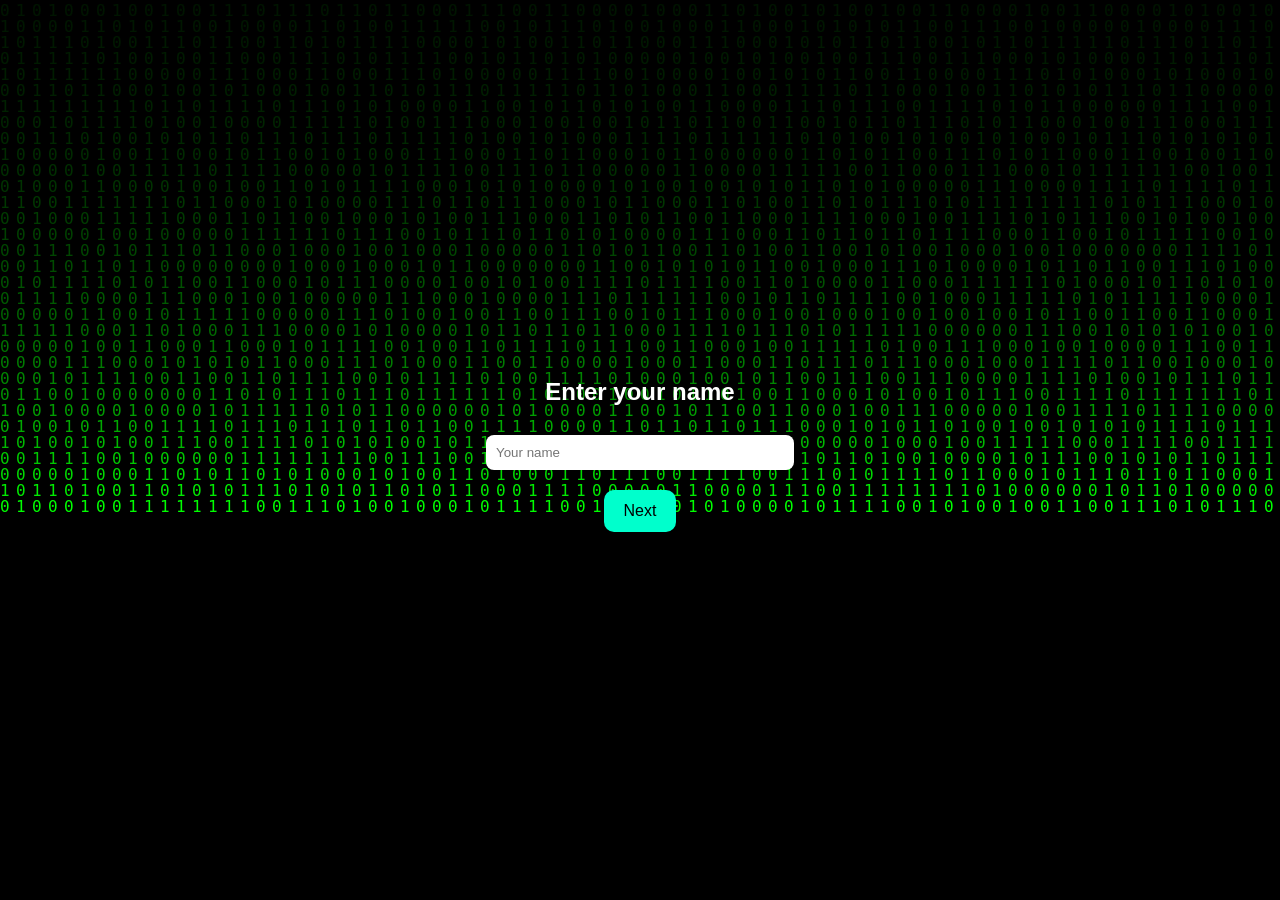
<file: Index.html>
<!DOCTYPE html>
<html lang="en">
<head>
<meta charset="UTF-8">
<meta name="viewport" content="width=device-width, initial-scale=1.0">
<title>Fun Chat Quiz</title>
<link rel="stylesheet" href="style.css">
</head>
<body>

<!-- MATRIX INTRO -->
<canvas id="matrix"></canvas>

<div class="app">

    <!-- NAME INPUT SCREEN -->
    <div class="screen active" id="q0">
        <h2>Enter your name</h2>
        <input type="text" id="username" placeholder="Your name" required>
        <button onclick="saveName()">Next</button>
    </div>

    <!-- QUESTION 1 -->
    <div class="screen" id="q1">
        <h2>Do you think I am cute?</h2>
        <button onclick="saveAns('cute','Yes','q2')">Yes</button>
        <button onclick="saveAns('cute','No','q2')">No</button>
    </div>

    <!-- QUESTION 2 -->
    <div class="screen" id="q2">
        <h2>Do you enjoy talking to me?</h2>
        <button onclick="saveAns('talk','Yes','q3')">Yes</button>
        <button onclick="saveAns('talk','No','q3')">No</button>
    </div>

    <!-- QUESTION 3 -->
    <div class="screen" id="q3">
        <h2>What am I to you?</h2>
        <input id="relation" list="suggestions" placeholder="Choose or type..." required>
        <datalist id="suggestions">
            <option value="Friend">
            <option value="Best Friend">
            <option value="Brother/Sister">
            <option value="Crush">
            <option value="Lover">
            <option value="Special Person">
            <option value="Family">
            <option value="Just Someone">
        </datalist>
        <button onclick="saveInput('relation','q4')">Next</button>
    </div>

    <!-- QUESTION 4 -->
    <div class="screen" id="q4">
        <h2>Do I make your day better?</h2>
        <button onclick="saveAns('day','Yes','q5')">Yes</button>
        <button onclick="saveAns('day','No','q5')">No</button>
    </div>

    <!-- QUESTION 5 -->
    <div class="screen" id="q5">
        <h2>What do you expect from me?</h2>
        <form id="quizForm" onsubmit="submitForm(event)">
            <label><input type="checkbox" name="expectations" value="Love"> Love</label>
            <label><input type="checkbox" name="expectations" value="Care"> Care</label>
            <label><input type="checkbox" name="expectations" value="Trust"> Trust</label>
            <label><input type="checkbox" name="expectations" value="Honesty"> Honesty</label>
            <label><input type="checkbox" name="expectations" value="Time"> Time</label>
            <label><input type="checkbox" name="expectations" value="Respect"> Respect</label>
            <button type="submit">Submit</button>
        </form>
    </div>

    <!-- THANK YOU SCREEN -->
    <div class="screen" id="end">
        <h2>💖 Thanks for playing!</h2>
        <p>Just for fun 😄</p>
    </div>

</div>

<canvas id="confetti"></canvas>

<script src="script.js"></script>
</body>
</html>
</file>
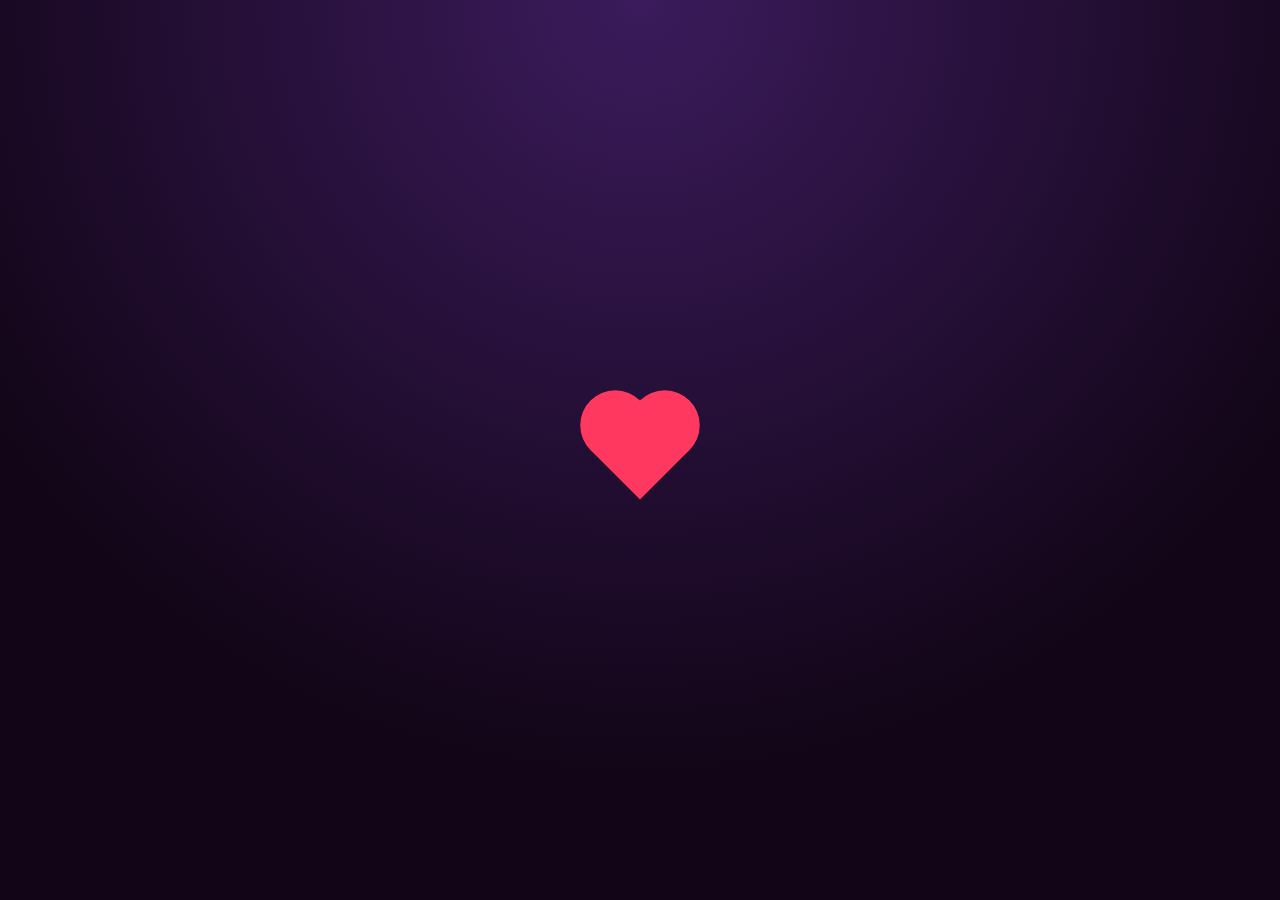
<file: fun.html>
<!DOCTYPE html>
<html lang="en">
<head>
    <meta charset="UTF-8">
    <title>Confetti Heart</title>
    <style>
        body {
            margin: 0;
            min-height: 100vh;
            display: flex;
            justify-content: center;
            align-items: center;
            background: radial-gradient(circle at top, #3b1b5c 0%, #120517 70%);
            overflow: hidden;
            font-family: sans-serif;
        }

        .heart {
            position: relative;
            width: 70px;
            height: 70px;
            background: #ff3860;
            transform: rotate(-45deg);
            animation: beat 0.8s ease-in-out infinite;
        }

        .heart::before,
        .heart::after {
            content: "";
            position: absolute;
            width: 70px;
            height: 70px;
            background: #ff3860;
            border-radius: 50%;
        }

        .heart::before {
            top: -35px;
            left: 0;
        }

        .heart::after {
            top: 0;
            left: 35px;
        }

        .confetti {
            position: absolute;
            inset: 0;
            pointer-events: none;
            overflow: hidden;
        }

        .confetti span {
            position: absolute;
            width: 10px;
            height: 10px;
            opacity: 0;
            border-radius: 3px;
            animation: fall 0.9s linear infinite, twinkle 2.5s ease-in-out infinite;
        }

        .confetti span:nth-child(1)  { left: 8%;  background: #ffdd57; animation-delay: 0.1s; }
        .confetti span:nth-child(2)  { left: 18%; background: #4ade80; animation-delay: 0.3s; }
        .confetti span:nth-child(3)  { left: 26%; background: #60a5fa; animation-delay: 0.5s; }
        .confetti span:nth-child(4)  { left: 34%; background: #fb7185; animation-delay: 0.2s; }
        .confetti span:nth-child(5)  { left: 43%; background: #f59e0b; animation-delay: 0.4s; }
        .confetti span:nth-child(6)  { left: 52%; background: #38bdf8; animation-delay: 0.6s; }
        .confetti span:nth-child(7)  { left: 61%; background: #a78bfa; animation-delay: 0.1s; }
        .confetti span:nth-child(8)  { left: 70%; background: #f472b6; animation-delay: 0.35s; }
        .confetti span:nth-child(9)  { left: 79%; background: #fde68a; animation-delay: 0.55s; }
        .confetti span:nth-child(10) { left: 88%; background: #34d399; animation-delay: 0.25s; }
        .confetti span:nth-child(11) { left: 14%; background: #38bdf8; animation-delay: 0.8s; }
        .confetti span:nth-child(12) { left: 30%; background: #f97316; animation-delay: 0.9s; }
        .confetti span:nth-child(13) { left: 45%; background: #8b5cf6; animation-delay: 1.0s ;}
            .confetti span:nth-child(14) { left: 50%; background: #ff008c9c; animation-delay: 0.22ss; }
                .confetti span:nth-child(15) { left: 65%; background: #f43f5e; animation-delay: 0.45s; }
                .confetti span:nth-child(16) { left: 80%; background: #10b981; animation-delay: 0.7s; }
                .confetti span:nth-child(17) { left: 95%; background: #3b82f6; animation-delay: 0.15s; }
                    .confetti span:nth-child(18) { left: 5%; background: #ec4899; animation-delay: 0.5s; }
        .confetti span:nth-child(19) { left: 25%; background: #fbbf24; animation-delay: 0.3s; }
        .confetti span:nth-child(20) { left: 55%; background: #22c55e; animation-delay: 0.6s; }
        .confetti span:nth-child(21) { left: 75%; background: #8b5cf6; animation-delay: 0.4s; }
        .confetti span:nth-child(22) { left: 90%; background: #f43f5e; animation-delay: 0.8s; }
        .confetti span:nth-child(23) { left: 20%; background: #3b82f6; animation-delay: 0.2s; }
        .confetti span:nth-child(24) { left: 40%; background: #fbbf24; animation-delay: 0.5s; }
        .confetti span:nth-child(25) { left: 60%; background: #22c55e; animation-delay: 0.7s; }
        .confetti span:nth-child(26) { left: 85%; background: #8b5cf6; animation-delay: 0.3s; }
        .confetti span:nth-child(27) { left: 10%; background: #f43f5e; animation-delay: 0.6s; }
        .confetti span:nth-child(28) { left: 35%; background: #3b82f6; animation-delay: 0.4s; }
        .confetti span:nth-child(29) { left: 50%; background: #fbbf24; animation-delay: 0.8s; }
        .confetti span:nth-child(30) { left: 70%; background: #22c55e; animation-delay: 0.5s; }


        @keyframes beat {
            0%, 100% { transform: rotate(-45deg) scale(1); }
            50% { transform: rotate(-45deg) scale(1.2); }
        }

        @keyframes fall {
            0%   { top:-10px; opacity: 1; }
            100% { top:100%; opacity: 0; }
        }

        @keyframes twinkle {
            0%, 100% { transform: scale(1); }
            50% { transform: scale(1.5); }
        }
    </style>
</head>
<body>
    <div class="heart"></div>
    <div class="confetti">
        <span></span><span></span><span></span><span></span><span></span><span></span>
        <span></span><span></span><span></span><span></span><span></span><span></span>
    </div>
</body>
</html>
</file>
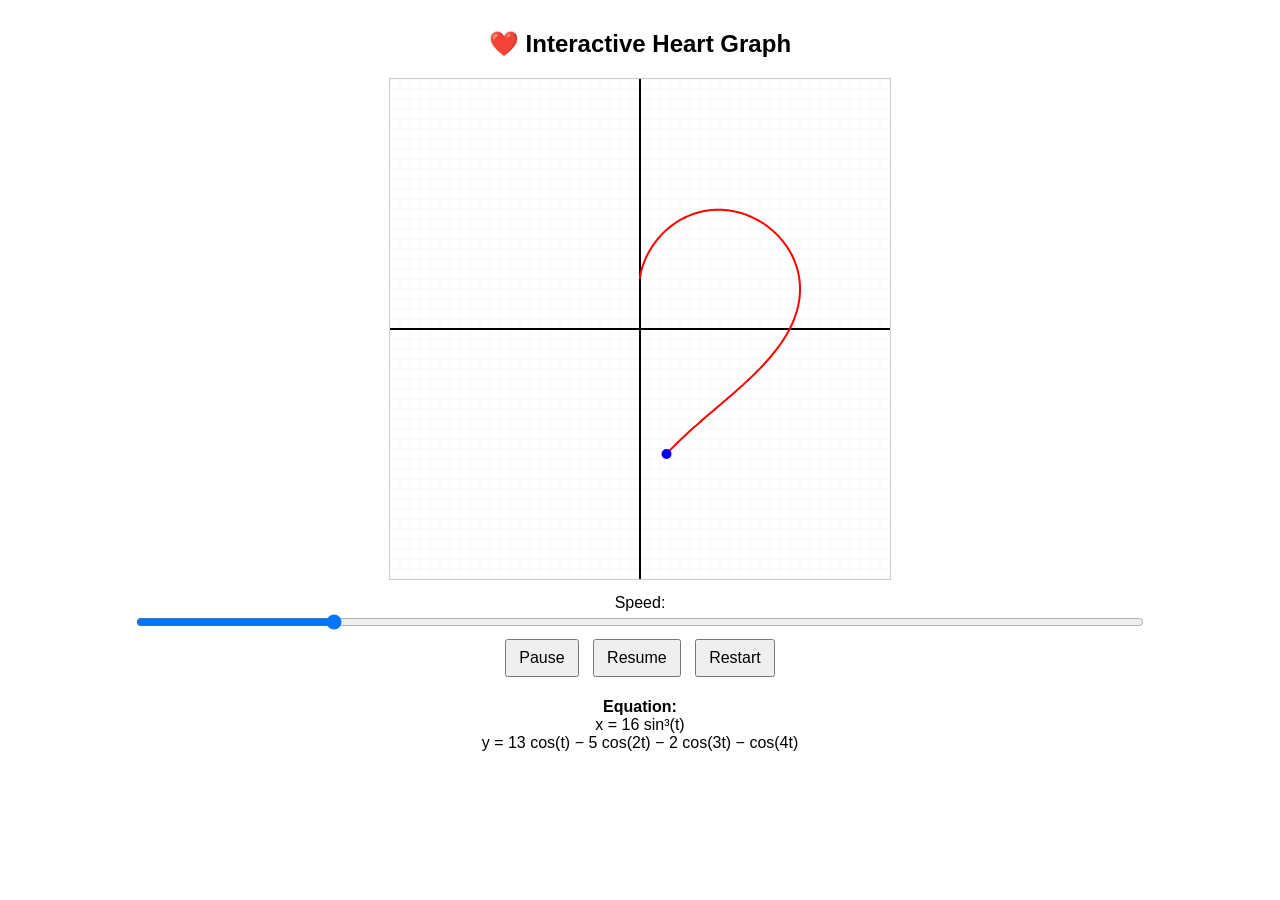
<file: graph.html>
<!DOCTYPE html>
<html>
<head>
    <title>Responsive Heart Graph</title>

    <meta name="viewport" content="width=device-width, initial-scale=1.0">

    <style>
        body {
            text-align: center;
            font-family: Arial;
            margin: 0;
            padding: 10px;
        }

        canvas {
            border: 1px solid #ccc;
            width: 90vw;
            height: 90vw;
            max-width: 500px;
            max-height: 500px;
        }

        .controls {
            margin-top: 10px;
        }

        button {
            margin: 5px;
            padding: 8px 12px;
            font-size: 16px;
        }

        input[type="range"] {
            width: 80%;
        }
    </style>
</head>

<body>

<h2>❤️ Interactive Heart Graph</h2>

<canvas id="canvas"></canvas>

<div class="controls">
    Speed:<br>
    <input id="speed" type="range" min="1" max="100" value="20">
    <br>
    <button onclick="pause()">Pause</button>
    <button onclick="resume()">Resume</button>
    <button onclick="restart()">Restart</button>
</div>

<p>
<b>Equation:</b><br>
x = 16 sin³(t)<br>
y = 13 cos(t) − 5 cos(2t) − 2 cos(3t) − cos(4t)
</p>

<script>
const canvas = document.getElementById("canvas");
const ctx = canvas.getContext("2d");

let t = 0;
let running = true;

// Resize canvas dynamically
function resizeCanvas() {
    const size = Math.min(window.innerWidth * 0.9, 500);
    canvas.width = size;
    canvas.height = size;
}
window.addEventListener("resize", resizeCanvas);
resizeCanvas();

function drawGrid(scale, center) {
    ctx.clearRect(0, 0, canvas.width, canvas.height);

    ctx.save();
    ctx.translate(center, center);
    ctx.scale(scale, -scale);

    ctx.strokeStyle = "#eee";
    ctx.lineWidth = 0.05;

    for (let i = -25; i <= 25; i++) {
        ctx.beginPath();
        ctx.moveTo(i, -25);
        ctx.lineTo(i, 25);
        ctx.stroke();

        ctx.beginPath();
        ctx.moveTo(-25, i);
        ctx.lineTo(25, i);
        ctx.stroke();
    }

    ctx.strokeStyle = "black";
    ctx.lineWidth = 0.2;

    ctx.beginPath();
    ctx.moveTo(-25, 0);
    ctx.lineTo(25, 0);
    ctx.stroke();

    ctx.beginPath();
    ctx.moveTo(0, -25);
    ctx.lineTo(0, 25);
    ctx.stroke();

    ctx.restore();
}

function drawHeart() {
    if (!running) {
        requestAnimationFrame(drawHeart);
        return;
    }

    const center = canvas.width / 2;
    const scale = canvas.width / 50;

    drawGrid(scale, center);

    ctx.save();
    ctx.translate(center, center);
    ctx.scale(scale, -scale);

    ctx.beginPath();

    let tempT = 0;
    let currentX = 0;
    let currentY = 0;

    while (tempT < t) {
        let x = 16 * Math.pow(Math.sin(tempT), 3);
        let y = 13 * Math.cos(tempT)
              - 5 * Math.cos(2 * tempT)
              - 2 * Math.cos(3 * tempT)
              - Math.cos(4 * tempT);

        if (tempT === 0) ctx.moveTo(x, y);
        else ctx.lineTo(x, y);

        currentX = x;
        currentY = y;

        tempT += 0.01;
    }

    ctx.strokeStyle = "red";
    ctx.lineWidth = 0.2;
    ctx.stroke();

    ctx.beginPath();
    ctx.arc(currentX, currentY, 0.5, 0, Math.PI * 2);
    ctx.fillStyle = "blue";
    ctx.fill();

    ctx.restore();

    let speed = document.getElementById("speed").value;
    t += speed * 0.002;

    if (t > Math.PI * 2) t = Math.PI * 2;

    requestAnimationFrame(drawHeart);
}

function pause() { running = false; }
function resume() { running = true; }
function restart() { t = 0; running = true; }

drawHeart();
</script>

</body>
</html>
</file>
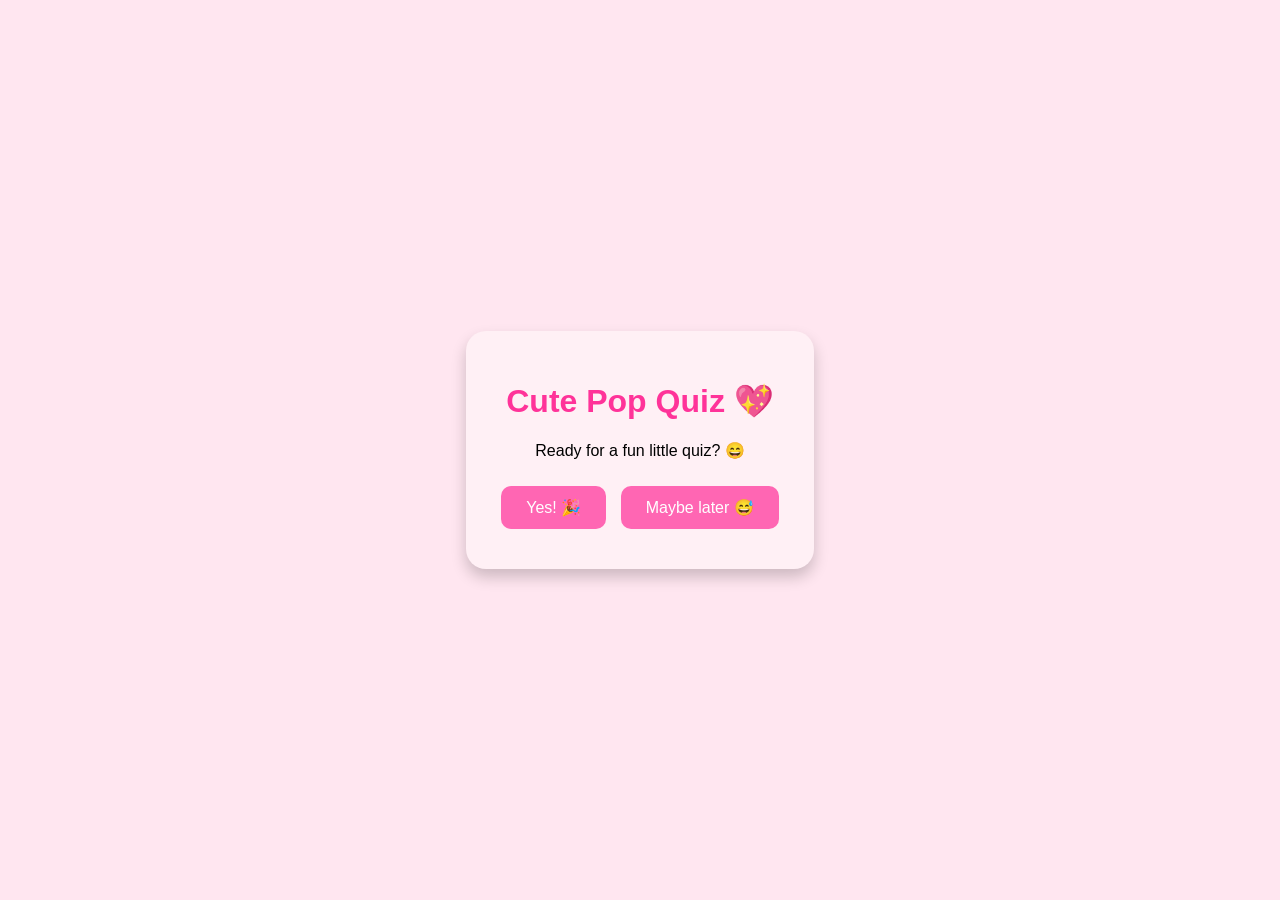
<file: index1.html>
<!DOCTYPE html>
<html lang="en">
<head>
<meta charset="UTF-8">
<meta name="viewport" content="width=device-width, initial-scale=1.0">
<title>Cute Pop Quiz with Confetti 💖</title>
<style>
  body {
    font-family: 'Comic Sans MS', cursive, sans-serif;
    background: #ffe6f0;
    display: flex;
    justify-content: center;
    align-items: center;
    height: 100vh;
    margin: 0;
    flex-direction: column;
    overflow: hidden;
  }
  .container {
    background: #fff0f5;
    padding: 30px;
    border-radius: 20px;
    box-shadow: 0 8px 15px rgba(0,0,0,0.2);
    text-align: center;
    max-width: 450px;
    position: relative;
    overflow: hidden;
  }
  h1 { color: #ff3399; }
  button {
    background: #ff66b3;
    color: white;
    border: none;
    padding: 12px 25px;
    margin: 10px 5px;
    border-radius: 10px;
    cursor: pointer;
    font-size: 16px;
    transition: transform 0.2s;
  }
  button:hover { transform: scale(1.1); background: #ff3399; }
  .hidden { display: none; }
  .emoji-pop {
    position: absolute;
    font-size: 30px;
    animation: pop 1s ease-out forwards;
    pointer-events: none;
  }
  @keyframes pop {
    0% { opacity: 1; transform: translateY(0) scale(1); }
    50% { transform: translateY(-50px) scale(1.5); }
    100% { opacity: 0; transform: translateY(-100px) scale(0.5); }
  }
  canvas { position: fixed; top: 0; left: 0; pointer-events: none; }
</style>
</head>
<body>

<div class="container">
  <h1>Cute Pop Quiz 💖</h1>
  <p id="question">Ready for a fun little quiz? 😄</p>
  <div id="options">
    <button onclick="nextQuestion('yes')">Yes! 🎉</button>
    <button onclick="nextQuestion('no')">Maybe later 😅</button>
  </div>
  <p id="score" class="hidden"></p>
</div>

<canvas id="confetti"></canvas>

<script>
const quiz = [
  { question: "What's your favorite ice cream flavor? 🍦", options: ["Chocolate","Strawberry","Vanilla","Mint"], answer:"Chocolate", emoji:"🍫" },
  { question: "Yours comfort place? 🏖️", options: ["Beach","Mountains","Home Alone","Amusement Park"], answer: "Home Alone", emoji:"🏡" },
  { question: "Pick a cute pet you'd love 🐶🐱", options: ["Dog","Cat","Hamster","Goat Baby"], answer:"Goat Baby", emoji:"🐐" },
  { question: "What's your favorite way to relax? 🛁", options: ["Bubble Bath","Watching Movies","Reading a Book","Listening to Music"], answer:"Listening to Music", emoji:"🎶" },
  { question: "Choose a fun weekend activity!🎉", options: ["Dancing","Cooking","Gaming","Being Alone"], answer:"Being Alone", emoji:"🙋‍♀️" },
  { question: "Choose a cute nickname for you!💖", options: ["sweet pea","cutey","blossom","moon"], answer: "cutey", emoji:"💖" }
];
  

let current = 0;
let score = 0;

function nextQuestion(answer) {
  if(current === 0 && (answer === 'yes' || answer === 'no')) { showQuestion(); return; }

  const q = quiz[current-1];
  if(answer === q.answer) score++;

  popEmoji(q.emoji);
  showQuestion();
}

function showQuestion() {
  const questionEl = document.getElementById('question');
  const optionsEl = document.getElementById('options');
  const scoreEl = document.getElementById('score');

  if(current >= quiz.length) {
    questionEl.textContent = "All done! 🎉";
    optionsEl.classList.add('hidden');
    scoreEl.textContent = `You got ${score} out of ${quiz.length} right! 💖`;
    scoreEl.classList.remove('hidden');
    startConfetti();

    if(score === quiz.length) questionEl.textContent += " You really know your stuff! 😍";
    else if(score > quiz.length / 2) questionEl.textContent += " Not bad! 😊";
    else questionEl.textContent += " Let's get to know each other more! 😉";

    return;
  }

  const q = quiz[current];
  questionEl.textContent = q.question;
  optionsEl.innerHTML = '';
  q.options.forEach(opt => {
    const btn = document.createElement('button');
    btn.textContent = opt;
    btn.onclick = () => nextQuestion(opt);
    optionsEl.appendChild(btn);
  });
  current++;
}

function popEmoji(emoji) {
  const container = document.querySelector('.container');
  const span = document.createElement('span');
  span.textContent = emoji;
  span.className = 'emoji-pop';
  span.style.left = Math.random() * 80 + '%';
  container.appendChild(span);
  setTimeout(() => container.removeChild(span), 1000);
}

/* Simple Confetti Effect */
function startConfetti() {
  const canvas = document.getElementById('confetti');
  const ctx = canvas.getContext('2d');
  canvas.width = window.innerWidth;
  canvas.height = window.innerHeight;

  const confettiCount = 150;
  const confetti = [];

  for(let i=0; i<confettiCount; i++){
    confetti.push({
      x: Math.random()*canvas.width,
      y: Math.random()*canvas.height - canvas.height,
      r: Math.random()*6+4,
      d: Math.random()*confettiCount,
      color: `hsl(${Math.random()*360},100%,50%)`,
      tilt: Math.random()*10-10,
      tiltAngleIncremental: Math.random()*0.07+0.05
    });
  }

  function draw() {
    ctx.clearRect(0,0,canvas.width,canvas.height);
    confetti.forEach(c => {
      ctx.beginPath();
      ctx.lineWidth = c.r/2;
      ctx.strokeStyle = c.color;
      ctx.moveTo(c.x+c.tilt+ c.r/4, c.y);
      ctx.lineTo(c.x+c.tilt, c.y+c.tilt+c.r/4);
      ctx.stroke();
    });
    update();
    requestAnimationFrame(draw);
  }

  function update() {
    confetti.forEach((c, i) => {
      c.tiltAngle += c.tiltAngleIncremental;
      c.y += (Math.cos(c.d) + 3 + c.r/2)/2;
      c.x += Math.sin(c.d);
      c.tilt = Math.sin(c.tiltAngle) * 15;

      if(c.y > canvas.height) {
        confetti[i] = { x: Math.random()*canvas.width, y: -10, r: c.r, d: c.d, color:c.color, tilt: c.tilt, tiltAngleIncremental: c.tiltAngleIncremental, tiltAngle: 0};
      }
    });
  }

  draw();
}
</script>
</body>
</html>
</file>
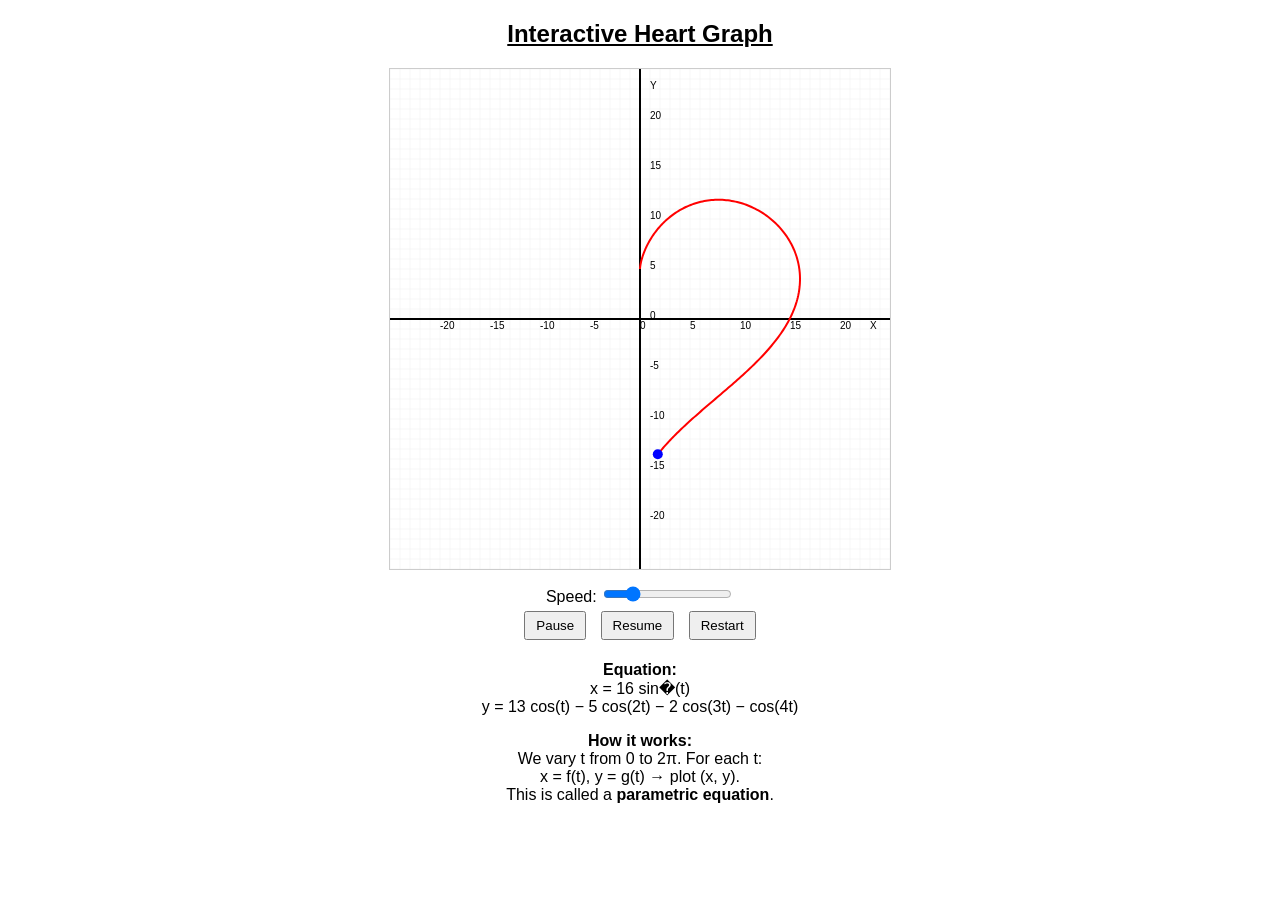
<file: Interactive Heart Graph.html>
<!DOCTYPE html PUBLIC "-//W3C//DTD HTML 4.01//EN" "http://www.w3.org/TR/html4/strict.dtd">
<html><head>
  <title>Interactive Heart Graph</title>

    
    
  <style>
        body {
            text-align: center;
            font-family: Arial;
        }
        canvas {
            border: 1px solid #ccc;
        }
        .controls {
            margin-top: 10px;
        }
        button {
            margin: 5px;
            padding: 5px 10px;
        }
    </style>
</head><body>

<h2 style="text-decoration: underline;">Interactive Heart Graph</h2>


<canvas id="canvas" width="500" height="500"></canvas>

<div class="controls">
    Speed:
    <input id="speed" min="1" max="100" value="20" type="range">
    <br>
    <button onclick="pause()">Pause</button>
    <button onclick="resume()">Resume</button>
    <button onclick="restart()">Restart</button>
</div>


<p>
<b>Equation:</b><br>
x = 16 sin�(t)<br>
y = 13 cos(t) &#8722; 5 cos(2t) &#8722; 2 cos(3t) &#8722; cos(4t)
</p>


<p>
<b>How it works:</b><br>
We vary t from 0 to 2&#960;. For each t:<br>
x = f(t), y = g(t) &#8594; plot (x, y).<br>
This is called a <b>parametric equation</b>.
</p>


<script>
const canvas = document.getElementById("canvas");
const ctx = canvas.getContext("2d");

let t = 0;
let running = true;

// Draw grid + axes + labels
function drawGrid() {
    ctx.save();
    ctx.clearRect(0, 0, canvas.width, canvas.height);

    ctx.translate(250, 250);
    ctx.scale(10, -10);

    // Grid
    ctx.strokeStyle = "#eee";
    ctx.lineWidth = 0.05;

    for (let i = -25; i <= 25; i++) {
        ctx.beginPath();
        ctx.moveTo(i, -25);
        ctx.lineTo(i, 25);
        ctx.stroke();

        ctx.beginPath();
        ctx.moveTo(-25, i);
        ctx.lineTo(25, i);
        ctx.stroke();
    }

    // Axes
    ctx.strokeStyle = "black";
    ctx.lineWidth = 0.2;

    ctx.beginPath();
    ctx.moveTo(-25, 0);
    ctx.lineTo(25, 0);
    ctx.stroke();

    ctx.beginPath();
    ctx.moveTo(0, -25);
    ctx.lineTo(0, 25);
    ctx.stroke();

    // Numbers (reset transform for text)
    ctx.restore();
    ctx.save();

    ctx.fillStyle = "black";
    ctx.font = "10px Arial";

    for (let i = -20; i <= 20; i += 5) {
        // x-axis numbers
        ctx.fillText(i, 250 + i * 10, 260);

        // y-axis numbers
        ctx.fillText(i, 260, 250 - i * 10);
    }

    // Axis labels
    ctx.fillText("X", 480, 260);
    ctx.fillText("Y", 260, 20);

    ctx.restore();
}

// Draw heart + moving point
function drawHeart() {
    if (!running) {
        requestAnimationFrame(drawHeart);
        return;
    }

    drawGrid();

    ctx.save();
    ctx.translate(250, 250);
    ctx.scale(10, -10);

    ctx.beginPath();

    let tempT = 0;
    let currentX = 0;
    let currentY = 0;

    while (tempT < t) {
        let x = 16 * Math.pow(Math.sin(tempT), 3);
        let y = 13 * Math.cos(tempT)
              - 5 * Math.cos(2 * tempT)
              - 2 * Math.cos(3 * tempT)
              - Math.cos(4 * tempT);

        if (tempT === 0) ctx.moveTo(x, y);
        else ctx.lineTo(x, y);

        currentX = x;
        currentY = y;

        tempT += 0.01;
    }

    // Draw curve
    ctx.strokeStyle = "red";
    ctx.lineWidth = 0.2;
    ctx.stroke();

    // Draw moving point
    ctx.beginPath();
    ctx.arc(currentX, currentY, 0.5, 0, Math.PI * 2);
    ctx.fillStyle = "blue";
    ctx.fill();

    ctx.restore();

    // Speed control
    let speed = document.getElementById("speed").value;
    t += speed * 0.002;

    if (t > Math.PI * 2) t = Math.PI * 2;

    requestAnimationFrame(drawHeart);
}

// Controls
function pause() { running = false; }
function resume() { running = true; }
function restart() { t = 0; running = true; }

// Start
drawHeart();
</script>

</body></html>
</file>
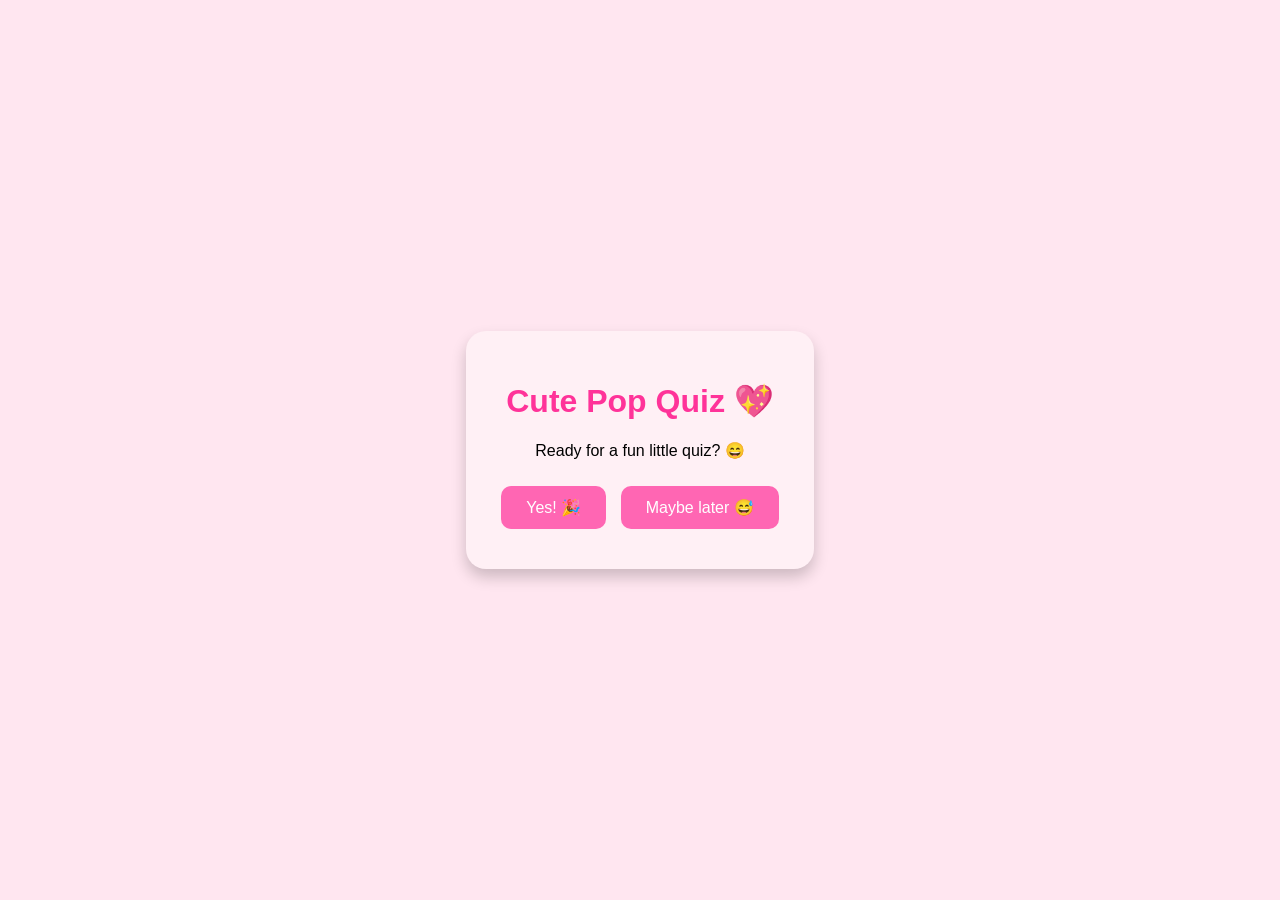
<file: quiz.html>
<!DOCTYPE html>
<html lang="en">
<head>
<meta charset="UTF-8">
<meta name="viewport" content="width=device-width, initial-scale=1.0">
<title>Cute Pop Quiz with Confetti 💖</title>
<style>
  body {
    font-family: 'Comic Sans MS', cursive, sans-serif;
    background: #ffe6f0;
    display: flex;
    justify-content: center;
    align-items: center;
    height: 100vh;
    margin: 0;
    flex-direction: column;
    overflow: hidden;
  }
  .container {
    background: #fff0f5;
    padding: 30px;
    border-radius: 20px;
    box-shadow: 0 8px 15px rgba(0,0,0,0.2);
    text-align: center;
    max-width: 450px;
    position: relative;
    overflow: hidden;
  }
  h1 { color: #ff3399; }
  button {
    background: #ff66b3;
    color: white;
    border: none;
    padding: 12px 25px;
    margin: 10px 5px;
    border-radius: 10px;
    cursor: pointer;
    font-size: 16px;
    transition: transform 0.2s;
  }
  button:hover { transform: scale(1.1); background: #ff3399; }
  .hidden { display: none; }
  .emoji-pop {
    position: absolute;
    font-size: 30px;
    animation: pop 1s ease-out forwards;
    pointer-events: none;
  }
  @keyframes pop {
    0% { opacity: 1; transform: translateY(0) scale(1); }
    50% { transform: translateY(-50px) scale(1.5); }
    100% { opacity: 0; transform: translateY(-100px) scale(0.5); }
  }
  canvas { position: fixed; top: 0; left: 0; pointer-events: none; }
</style>
</head>
<body>

<div class="container">
  <h1>Cute Pop Quiz 💖</h1>
  <p id="question">Ready for a fun little quiz? 😄</p>
  <div id="options">
    <button onclick="nextQuestion('yes')">Yes! 🎉</button>
    <button onclick="nextQuestion('no')">Maybe later 😅</button>
  </div>
  <p id="score" class="hidden"></p>
</div>

<canvas id="confetti"></canvas>

<script>
const quiz = [
  { question: "What's your favorite ice cream flavor? 🍦", options: ["Chocolate","Strawberry","Vanilla","Mint"], answer:"Chocolate", emoji:"🍫" },
  { question: "Yours comfort place? 🏖️", options: ["Beach","Mountains","Home Alone","Amusement Park"], answer: "Home Alone", emoji:"🏡" },
  { question: "Pick a cute pet you'd love 🐶🐱", options: ["Dog","Cat","Hamster","Goat Baby"], answer:"Cat", emoji: "🐈" },
  { question: "What's your favorite way to relax? 🛁", options: ["Bubble Bath","Watching Movies","Reading a Book","Listening to Music"], answer:"Listening to Music", emoji:"🎶" },
  { question: "Choose a cute nickname for you!💖", options: ["sweet pea","cutey","blossom","moon"], answer: "cutey", emoji:"💖" },
  { question: "which superpower would you choose? 🦸‍♀️", options: ["Invisibility","Mind Reading","Super Strength","Telepathy"], answer:"Mind Reading", emoji:"🧠" },
  {question: "What desert you like most? 🍰", options: ["Chocolate Cake","Ice Cream","Fudge","Cookies"], answer:"Ice Cream", emoji:"🍨" },
  { question: "Which season do you love the most? 🌸❄️☀️🍂", options: ["Rainy","Winter","Summer","Autumn"], answer:"Rainy", emoji:"🌧️" },
  { question: "What's your favorite type of music? 🎵", options: ["Pop","Rock","Classical","Jazz"], answer:"Pop", emoji:"🎤" },
  { question: "Which animal do you find cutest? 🐶🐱🐰🦊", options: ["Dog","Cat","Rabbit","Fox"], answer:"Rabbit", emoji:"🐇" }
];
  

let current = 0;
let score = 0;

function nextQuestion(answer) {
  if(current === 0 && (answer === 'yes' || answer === 'no')) { showQuestion(); return; }

  const q = quiz[current-1];
  if(answer === q.answer) score++;

  popEmoji(q.emoji);
  showQuestion();
}

function showQuestion() {
  const questionEl = document.getElementById('question');
  const optionsEl = document.getElementById('options');
  const scoreEl = document.getElementById('score');

  if(current >= quiz.length) {
    questionEl.textContent = "All done! 🎉";
    optionsEl.classList.remove('hidden');
    scoreEl.textContent = `You got ${score} out of ${quiz.length} right! 💖`;
    scoreEl.classList.remove('hidden');
    startConfetti();

    if(score === quiz.length) questionEl.textContent += " You really know your stuff! 😍";
    else if(score > quiz.length / 2) questionEl.textContent += " Not bad! 😊";
    else questionEl.textContent += " Let's get to know each other more! 😉";
    optionsEl.innerHTML = `
          <div style="margin-top:30px;">
              <ul style="list-style:none; padding:0;">
                <li><a href="fun.html" target="_blank" rel="noopener noreferrer">Click Here💗</a></li>
            </ul>
          </div>`;
    return;
  }

  const q = quiz[current];
  questionEl.textContent = q.question;
  optionsEl.innerHTML = '';
  q.options.forEach(opt => {
    const btn = document.createElement('button');
    btn.textContent = opt;
    btn.onclick = () => nextQuestion(opt);
    optionsEl.appendChild(btn);
  });
  current++;
}

function popEmoji(emoji) {
  const container = document.querySelector('.container');
  const span = document.createElement('span');
  span.textContent = emoji;
  span.className = 'emoji-pop';
  span.style.left = Math.random() * 80 + '%';
  container.appendChild(span);
  setTimeout(() => container.removeChild(span), 1000);
}

/* Simple Confetti Effect */
function startConfetti() {
  const canvas = document.getElementById('confetti');
  const ctx = canvas.getContext('2d');
  canvas.width = window.innerWidth;
  canvas.height = window.innerHeight;

  const confettiCount = 150;
  const confetti = [];

  for(let i=0; i<confettiCount; i++){
    confetti.push({
      x: Math.random()*canvas.width,
      y: Math.random()*canvas.height - canvas.height,
      r: Math.random()*6+4,
      d: Math.random()*confettiCount,
      color: `hsl(${Math.random()*360},100%,50%)`,
      tilt: Math.random()*10-10,
      tiltAngleIncremental: Math.random()*0.07+0.05
    });
  }

  function draw() {
    ctx.clearRect(0,0,canvas.width,canvas.height);
    confetti.forEach(c => {
      ctx.beginPath();
      ctx.lineWidth = c.r/2;
      ctx.strokeStyle = c.color;
      ctx.moveTo(c.x+c.tilt+ c.r/4, c.y);
      ctx.lineTo(c.x+c.tilt, c.y+c.tilt+c.r/4);
      ctx.stroke();
    });
    update();
    requestAnimationFrame(draw);
  }

  function update() {
    confetti.forEach((c, i) => {
      c.tiltAngle += c.tiltAngleIncremental;
      c.y += (Math.cos(c.d) + 3 + c.r/2)/2;
      c.x += Math.sin(c.d);
      c.tilt = Math.sin(c.tiltAngle) * 15;

      if(c.y > canvas.height) {
        confetti[i] = { x: Math.random()*canvas.width, y: -10, r: c.r, d: c.d, color:c.color, tilt: c.tilt, tiltAngleIncremental: c.tiltAngleIncremental, tiltAngle: 0};
      }
    });
  }

  draw();
}
</script>
</body>
</html>
</file>
<file: style.css>
body {
    margin: 0;
    background: black;
    color: white;
    font-family: Arial, sans-serif;
    overflow-x: hidden;
}

#matrix {
    position: fixed;
    top: 0;
    left: 0;
    width: 100%;
    height: 100%;
    pointer-events: none;  /* 🔥 THIS FIXES BUTTON CLICK */
    z-index: 0;
}

#confetti {
    position: fixed;
    top: 0;
    left: 0;
    width: 100%;
    height: 100%;
    pointer-events: none;
    z-index: 3;
    display: none;
}

.app {
    position: relative;
    z-index: 1;
    max-width: 400px;
    margin: auto;
    height: 100vh;
    display: flex;
    flex-direction: column;
}

.screen {
    display: none;
    flex: 1;
    justify-content: center;
    align-items: center;
    flex-direction: column;
    text-align: center;
    padding: 20px;
}

.screen.active {
    display: flex;
}

button {
    margin: 10px;
    padding: 12px 20px;
    border-radius: 10px;
    border: none;
    background: #00ffcc;
    color: black;
    font-size: 16px;
    cursor: pointer;
}

input {
    padding: 10px;
    border-radius: 8px;
    border: none;
    margin: 10px auto;
    width: 80%;
    max-width: 300px;
    display: block;
}

label {
    display: block;
    margin: 5px 0;
    cursor: pointer;
}
</file>
